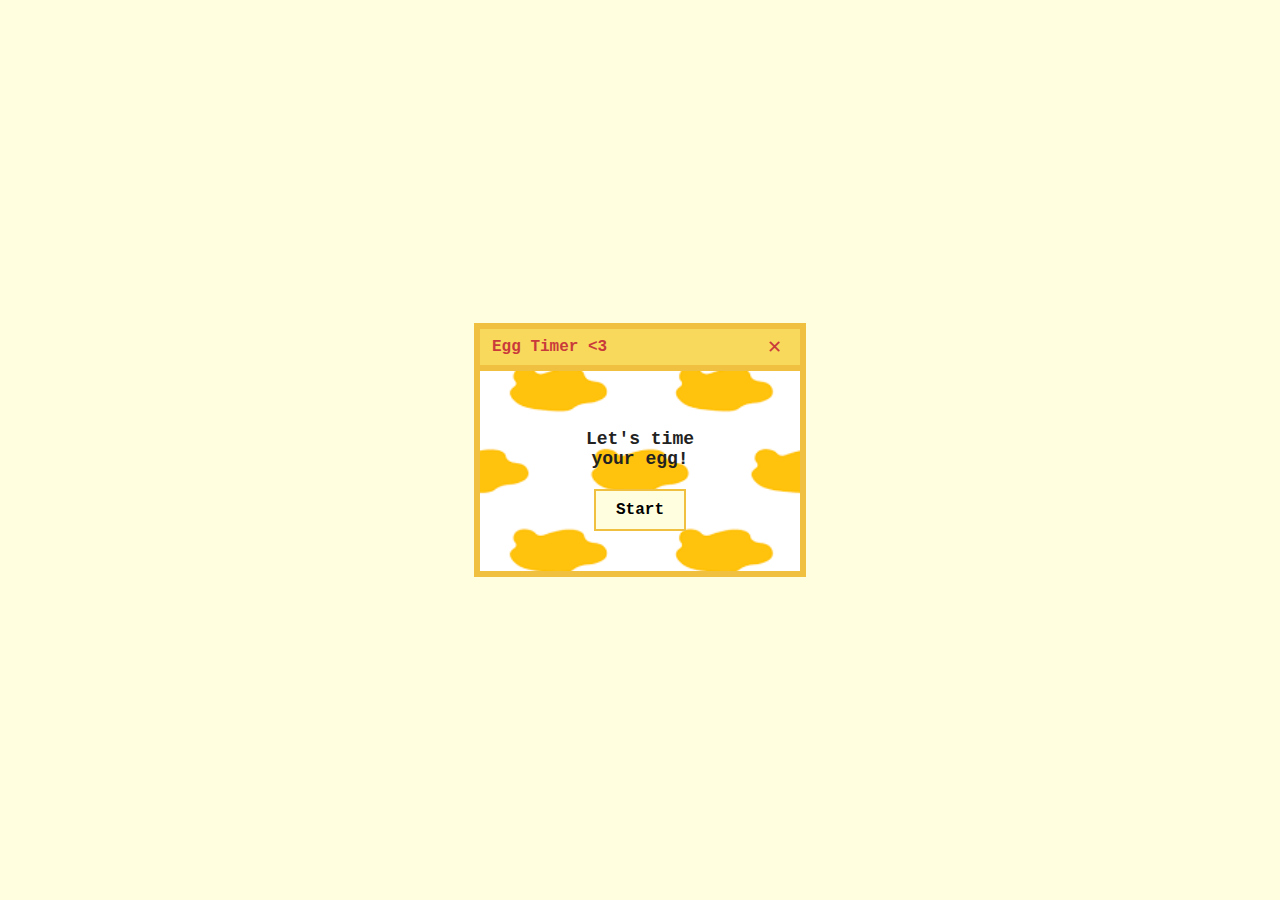
<file: index.html>
<!DOCTYPE html>
<html lang="en">
<head>
  <meta charset="UTF-8" />
  <meta name="viewport" content="width=device-width, initial-scale=1.0">

  <title>Egg Timer</title>
  <link rel="stylesheet" href="css/index.css" />
</head>
<body>
  <div class="window">
    <div class="title-bar">
      <span class="title">Egg Timer &lt;3</span>
      <button class="close-btn">✕</button>
    </div>
    <div class="content">
      <p class="message">Let's time<br>your egg!</p>
      <a href="html/Egg_selection.html" class="start-btn">Start</a>
    </div>
  </div>

  <script src="js/index.js"></script>
</body>
</html>
</file>
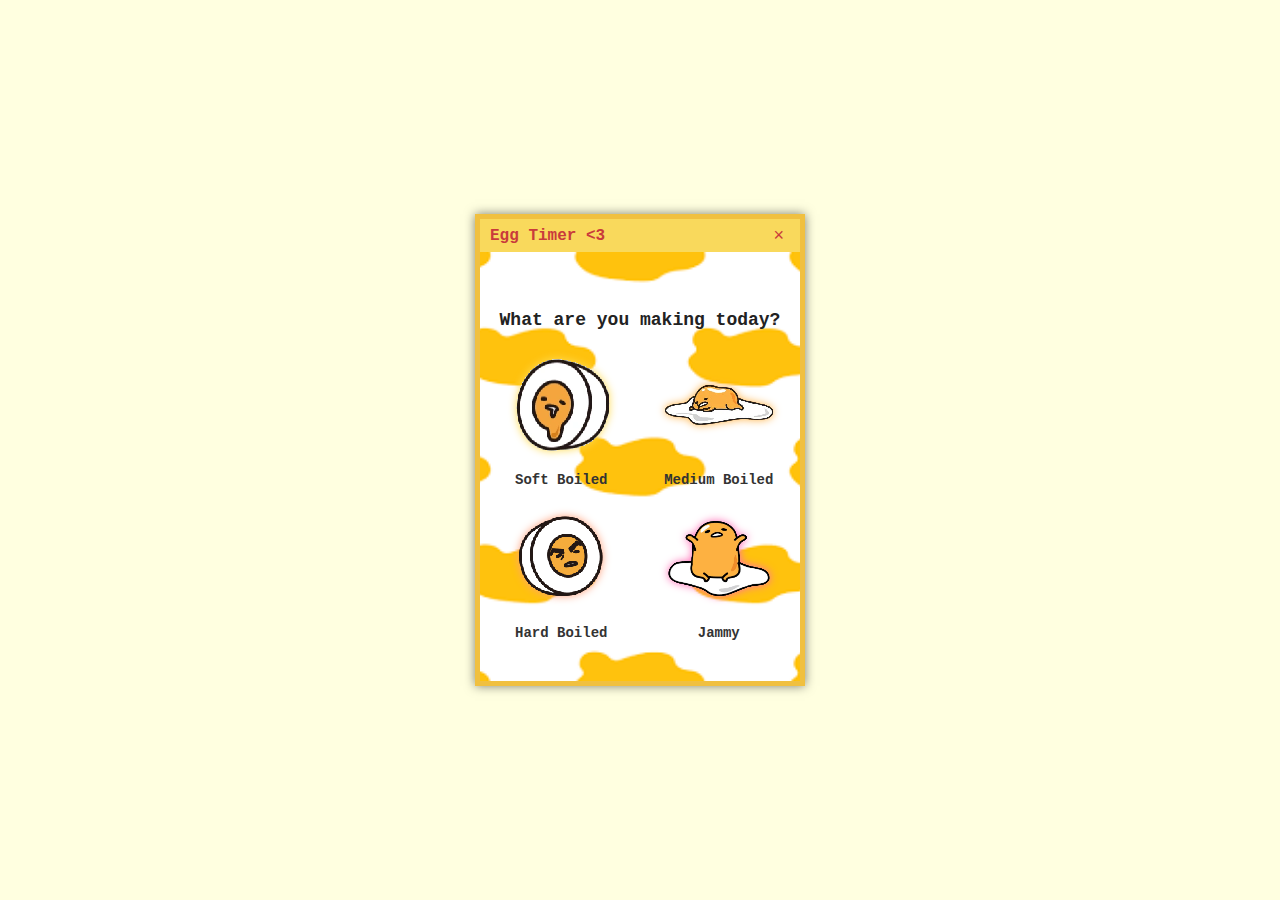
<file: Egg_selection.html>
<!DOCTYPE html>
<html lang="en">
<head>
  <meta charset="UTF-8" />
  <title>Egg Timer </title>
  <link href="https://fonts.googleapis.com/css2?family=Press+Start+2P&display=swap" rel="stylesheet">
  <link rel="stylesheet" href="index.css" />
</head>
<body>
  <div class="window">
    <div class="title-bar">
      <span class="title">Egg Timer &lt;3</span>
      <button class="close-btn">×</button>
    </div>
    <div class="content">
      <p class="message">What are you making today?</p>
      <div class="egg-grid">
        <a href="timer.html?duration=240" class="egg-option soft-egg">
          <img src="images/Soft_Boiled_Egg.png" alt="Soft Boiled" />
          <span>Soft Boiled</span>
        </a>

        <a href="timer.html?duration=360" class="egg-option medium-egg">
          <img src="images/Gudetama_from_Sanrio-removebg-preview.png" alt="Medium Boiled" />
          <span>Medium Boiled</span>
        </a>

        <a href="timer.html?duration=540" class="egg-option hard-egg">
          <img src="images/Hard_Boiled.png" alt="Hard Boiled" />
          <span>Hard Boiled</span>
        </a>

        <a href="timer.html?duration=420" class="egg-option jammy-egg">
          <img src="images/jammy_egg.png" alt="Jammy Egg" />
          <span>Jammy</span>
        </a>

      </div>
    </div>
  </div>
</body>
</html>
</file>
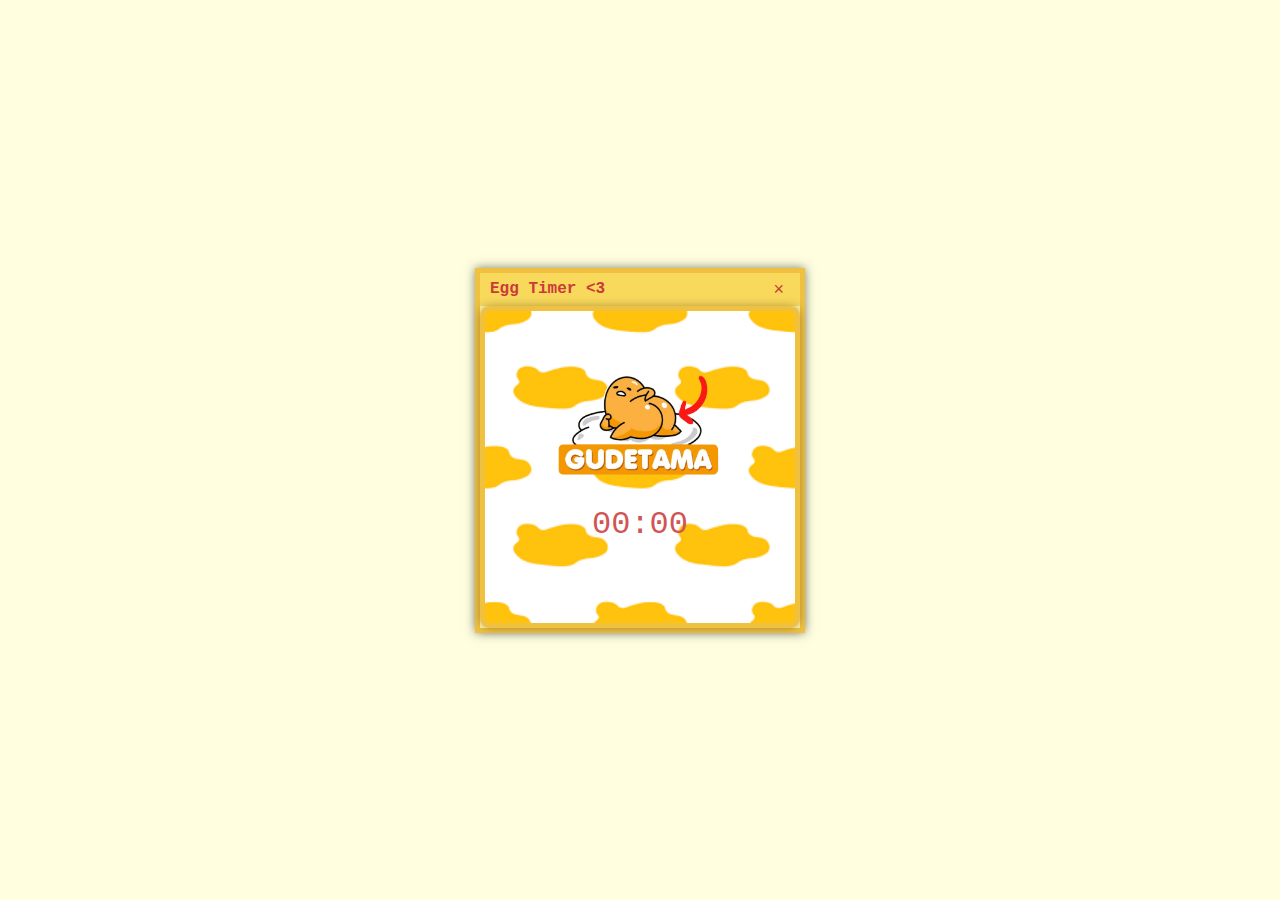
<file: timer.html>
<!DOCTYPE html>
<html lang="en">
<head>
  <meta charset="UTF-8">
  <title>Egg Timer</title>
  <link href="https://fonts.googleapis.com/css2?family=Press+Start+2P&display=swap" rel="stylesheet">
  <link rel="stylesheet" href="index.css">
</head>
<body>
  <div class="window">
    <div class="title-bar">
      <span class="title">Egg Timer &lt;3</span>
      <button class="close-btn">×</button>
    </div>
    <div class="content timer-container">
      <img src="images/maxresdefault.png" alt="Egg" style="width: 200px; height: 120px; margin-bottom: 20px;" />
      <div id="timer">00:00</div>
      <a href="Egg_selection.html" class="end-btn" id="endBtn">End</a>
    </div>
  </div>
  <script src="index.js"></script>
</body>
</html>
</file>
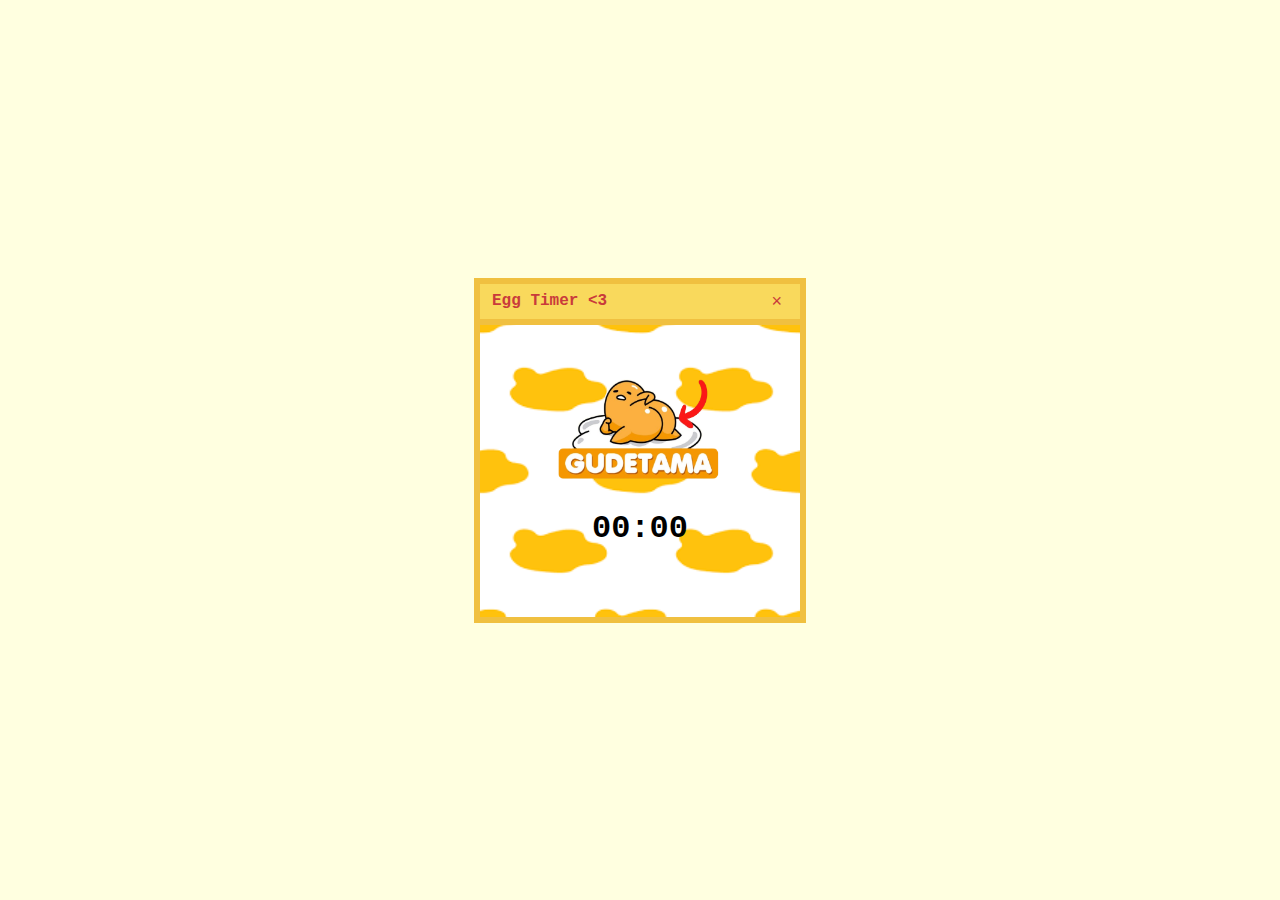
<file: html/timer.html>
<!DOCTYPE html>
<html lang="en">
<head>
  <meta charset="UTF-8">
  <meta name="viewport" content="width=device-width, initial-scale=1.0">
  <title>Egg Timer</title>
  <link href="https://fonts.googleapis.com/css2?family=Press+Start+2P&display=swap" rel="stylesheet">
  <link rel="stylesheet" href="../css/index.css">
</head>
<body>
  <div class="window">
    <div class="title-bar">
      <span class="title">Egg Timer &lt;3</span>
      <button class="close-btn">×</button>
    </div>
    <div class="content timer-container">
      <img src="../images/maxresdefault.png" alt="Egg" style="width: 200px; height: 120px; margin-bottom: 20px;" />
      <div id="timer">00:00</div>
      <a href="Egg_selection.html" class="end-btn" id="endBtn">End</a>
    </div>
  </div>
  <script src="../js/index.js"></script>
</body>
</html>
</file>
<file: css/index.css>
body {
  margin: 0;
  font-family: 'Courier New', monospace;
  background-color: lightyellow;
  display: flex;
  justify-content: center;
  align-items: center;
  height: 100vh;
}

.window {
  width: 320px;
  background: #fff3a3;
  border: 6px solid #f0c040;
  box-shadow: inset 0 0 0 3px #fff3a3;
  overflow: hidden;
  position: relative;
  border-radius: 0;
}

.title-bar {
  display: flex;
  justify-content: space-between;
  align-items: center;
  background-color: #f9d95c;
  padding: 6px 12px;
  font-weight: bold;
  font-size: 16px;
  color: #c93b3b;
  border-bottom: 3px solid #f0c040;
}

.close-btn {
  background: none;
  border: none;
  font-size: 18px;
  color: #c93b3b;
  cursor: pointer;
}

.content,
.timer-container {
  background: linear-gradient(to bottom, #fce996, #f6d86f);
  background-image: url('../images/egg_timer_background.png');
  background-blend-mode: multiply;
  background-size: cover;
  background-repeat: no-repeat;
  background-position: center;
  text-align: center;
  padding: 40px 10px;
  border-top: 3px solid #f0c040;
  border-radius: 0;
}

.message {
  font-size: 18px;
  font-weight: bold;
  color: #222;
  margin-bottom: 20px;
}

.start-btn {
  display: inline-block;
  padding: 10px 20px;
  font-size: 16px;
  border: 2px solid #f0c040;
  background-color: lightyellow;
  color: black;
  font-weight: bold;
  border-radius: 0;
  text-decoration: none;
}

.egg-grid {
  display: grid;
  grid-template-columns: 1fr 1fr;
  gap: 15px;
  justify-items: center;
}

.egg-option {
  display: flex;
  flex-direction: column;
  align-items: center;
  text-decoration: none;
  color: #333;
}

.egg-option img {
  width: 110px;
  height: 110px;
  object-fit: contain;
  image-rendering: pixelated;
  background-color: transparent;
  transition: transform 0.2s ease;
}

.egg-option span {
  margin-top: 12px;
  font-size: 14px;
  font-weight: bold;
  text-align: center;
}

.soft-egg img {
  filter: drop-shadow(0 0 4px #ffdd57);
}

.medium-egg img {
  filter: drop-shadow(0 0 4px #ffb347);
}

.hard-egg img {
  filter: drop-shadow(0 0 4px #ffa07a);
  padding-left: 5px;
}

.jammy-egg img {
  filter: drop-shadow(0 0 4px #ff69b4);
}

.soft-egg:hover img {
  transform: scale(1.05);
}

.medium-egg:hover img {
  transform: rotate(-2deg);
}

.hard-egg:hover img {
  transform: scale(1.1) rotate(1deg);
}

.jammy-egg:hover img {
  transform: scale(1.05) rotate(-1deg);
}

#timer {
  font-size: 32px;
  font-weight: bold;
  color: black;
  margin-bottom: 30px;
  font-family: 'Courier New', monospace;
}

.end-btn {
  display: none;
  padding: 12px 20px;
  font-size: 12px;
  background-color: lightyellow;
  color: black;
  border: 2px solid #f0c040;
  border-radius: 0;
  text-decoration: none;
  font-family: 'Courier New', monospace;
}

#readyMessage {
  font-family: 'Press Start 2P', cursive;
  font-size: 10px;
  margin-bottom: 10px;
  color: #555;
}

.egg-image {
  width: 200px;
  height: 120px;
  margin-bottom: 20px;
}


@keyframes fadeOut {
  from {
    opacity: 1;
    transform: scale(1);
  }
  to {
    opacity: 0;
    transform: scale(0.95);
  }
}

.window.fade-out {
  animation: fadeOut 0.4s ease forwards;
}

.goodbye-message {
  font-family: 'Press Start 2P', cursive;
  font-size: 16px;
  color: #c93b3b;
  text-align: center;
  margin-top: 20px;
  animation: bounceIn 0.5s ease forwards;
}

@keyframes bounceIn {
  0% {
    opacity: 0;
    transform: scale(0.8) translateY(20px);
  }
  60% {
    opacity: 1;
    transform: scale(1.05) translateY(-5px);
  }
  100% {
    transform: scale(1) translateY(0);
  }
}

@media (max-width: 600px) {
  body {
    padding: 12px;
    display: flex;
    justify-content: center;
    align-items: flex-start;
    background-color: lightyellow;
    height: auto;
  }

  .window {
    width: 100%;
    max-width: 380px;
    margin: 0 auto;
    border-width: 5px;
  }

  .title-bar {
    font-size: 18px;
    padding: 8px 16px;
  }

  .content {
    padding: 20px 10px;
  }

  .egg-grid {
    display: grid;
    grid-template-columns: 1fr;
    gap: 12px;
  }

  .egg-option {
    padding: 12px;
    background-color: rgba(255, 255, 255, 0.2);
    
    border-radius: 8px;
  }

  .egg-option img {
    width: 100px;
    height: 100px;
    margin: 0 auto;
  }

  .egg-option span {
    font-size: 16px;
    margin-top: 8px;
  }

  .message {
    font-size: 20px;
    margin-bottom: 20px;
  }

  .start-btn, .end-btn {
    font-size: 16px;
    padding: 12px 20px;
  }

  #timer {
    font-size: 36px;
  }

  .goodbye-message {
    font-size: 16px;
    margin-top: 16px;
  }
}
</file>
<file: index.css>
body {
  margin: 0;
  font-family: 'Courier New', monospace;
  background-color: lightyellow;
  display: flex;
  justify-content: center;
  align-items: center;
  height: 100vh;
}

.window {
  width: 320px;
  background: #fff3a3;
  border: 5px solid #f0c040;
  box-shadow: 0 0 10px rgba(0,0,0,0.5);
  position: relative;
}

.title-bar {
  display: flex;
  justify-content: space-between;
  align-items: center;
  background-color: #f9d95c;
  padding: 5px 10px;
  font-weight: bold;
  font-size: 16px;
  color: #c93b3b;
}

.close-btn {
  background: none;
  border: none;
  font-size: 18px;
  color: #c93b3b;
  cursor: pointer;
}

.content {
  background: linear-gradient(to bottom, #fff5c0, #fff3a3);
  text-align: center;
  padding: 40px 10px;
  background-image: url('./images/egg_timer_background.png');
  background-size: cover;
  background-repeat: no-repeat;
  background-position: center;
}

.message {
  font-size: 18px;
  font-weight: bold;
  color: #222;
  margin-bottom: 20px;
}

.start-btn {
  display: inline-block;
  padding: 10px 20px;
  font-size: 16px;
  border: 2px solid #e68c8c;
  background-color: #fddada;
  color: #d05555;
  border-radius: 5px;
  text-decoration: none;
}

.egg-grid {
  display: grid;
  grid-template-columns: 1fr 1fr;
  gap: 15px;
  justify-items: center;
}

.egg-option {
  display: flex;
  flex-direction: column;
  align-items: center;
  text-decoration: none;
  color: #333;
}

.egg-option img {
  width: 110px;
  height: 110px;
  object-fit: contain;
  image-rendering: pixelated;
  background-color: transparent;
  transition: transform 0.2s ease;
}

.egg-option span {
  margin-top: 12px;
  font-size: 14px;
  font-weight: bold;
  text-align: center;
}


.soft-egg img {
  filter: drop-shadow(0 0 4px #ffdd57);
}

.medium-egg img {
  filter: drop-shadow(0 0 4px #ffb347);
}

.hard-egg img {
  filter: drop-shadow(0 0 4px #ffa07a);
  padding-left: 5px;
}

.jammy-egg img {
  filter: drop-shadow(0 0 4px #ff69b4);
}

.soft-egg:hover img {
  transform: scale(1.05);
}

.medium-egg:hover img {
  transform: rotate(-2deg);
}

.hard-egg:hover img {
  transform: scale(1.1) rotate(1deg);
}

.jammy-egg:hover img {
  transform: scale(1.05) rotate(-1deg);
}

.timer-container {
  background-color: #fff8cc;
  border: 5px solid #f0c040;
  padding: 50px 20px;
  border-radius: 10px;
  box-shadow: 0 0 10px rgba(0,0,0,0.3);
  text-align: center;
}

#timer {
  font-size: 32px;
  color: #d05555;
  margin-bottom: 30px;
  font-family: 'Courier New', monospace;
}

.end-btn {
  display: none;
  padding: 12px 20px;
  font-size: 12px;
  background-color: #fddada;
  color: #d05555;
  border: 2px solid #e68c8c;
  border-radius: 6px;
  text-decoration: none;
  font-family: 'Courier New', monospace;
}
</file>
